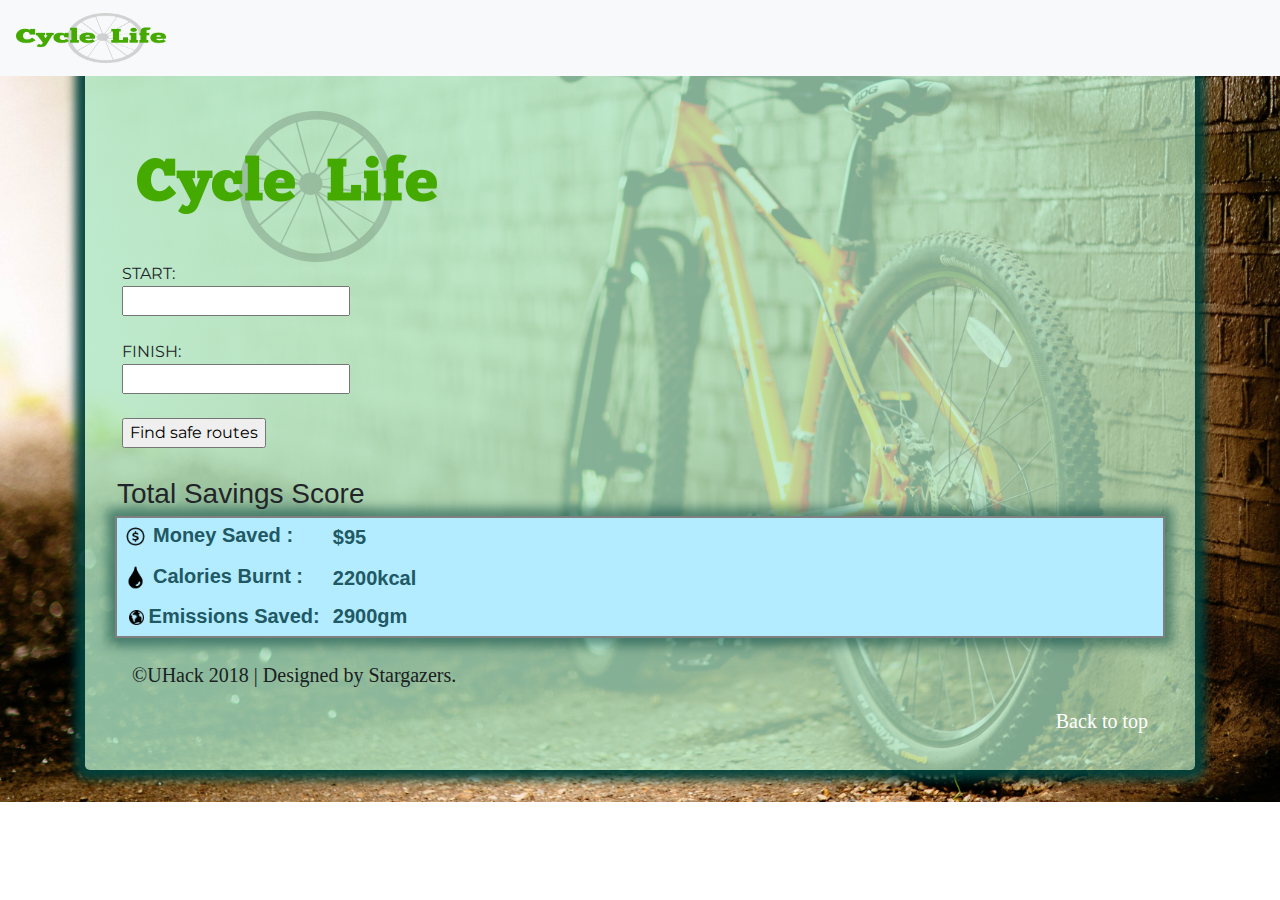
<file: index.html>
<!doctype html>
<html lang="en">
    <head>
    <meta charset="utf-8">
    <meta name="viewport" content="width=device-width, initial-scale=1, shrink-to-fit=no">

    <title>CYCLE LIFE</title>
	<link href="https://fonts.googleapis.com/css?family=Montserrat" rel="stylesheet">
<link rel="stylesheet" href="https://fonts.googleapis.com/css?family=Tangerine">
    <!-- Bootstrap core CSS -->
    <link href="bootstrap.min.css" rel="stylesheet">
	<link href="stylesheet.css" rel="stylesheet">
  </head>
  <body background="images/bg.jpg">
  

    <nav class="navbar navbar-expand-md navbar-dark fixed-top bg-light">
  <a class="navbar-brand" href="index.html"><img src="images/Logo.png" width="150px" height="50px"></a>
  <button class="navbar-toggler" type="button" data-toggle="collapse" data-target="#navbarSupportedContent" aria-controls="navbarSupportedContent" aria-expanded="false" aria-label="Toggle navigation">
    <span class="navbar-toggler-icon"></span>
  </button>

  <div class="collapse navbar-collapse" id="navbarSupportedContent">
    <ul class="navbar-nav mr-auto">
      
		  </ul>

  </div>
</nav>

  <main role="main" class="container">
      <div class="jumbotron">
        <div id="search">
		<div class="container-fluid">
		<img src="images\Logo.png" class="img-fluid" alt="map">
     </div>
            <form action="/action_page.php">
                START:<br>
                <input type="text" name="from" value="">
                        <br>
                <br>
                FINISH:<br>
                <input type="text" name="to" value="">
            <br><br>
               <input type="button" onclick="location.href='scores.html';" value="Find safe routes"/></a>
        </form>
        </div>
		
	<br>	
      <div class="score">
		<h3><a class="target" id="contact">Total Savings Score</a></h3>
		<div class="scorebox">
		<table id="scoretable">
		<tr><td> <img class="icon" src="images/dollarsign.png" width="25px"/>Money Saved :</td> <td>&nbsp; $95 </td></tr>
		<tr><td></td></tr>
		<tr><td></td></tr>
		<tr><td><img class="icon" src="images/drop.png" width="25px" />Calories Burnt :</td> <td>&nbsp; 2200kcal</td></tr>
		<tr><td></td></tr>
		<tr><td></td></tr>
		<tr> <td>&nbsp;<img class ="icon" src="images/earth.png" width="15px"/>Emissions Saved:</td> <td>&nbsp; 2900gm</td></tr>
		<tr><td></td></tr>
		<tr><td></td></tr>
		</table>
         
		</div>
		</div>
        
    <!-- FOOTER -->
	   
      <footer class="container">
       <br>
        <p>&copy;UHack 2018  &vert; Designed by Stargazers.
		<p class="float-right"><a href="#">Back to top</a></p>
	</div>
     
    </footer>
    </main>
	
</main>

  </body>
</html>
</file>
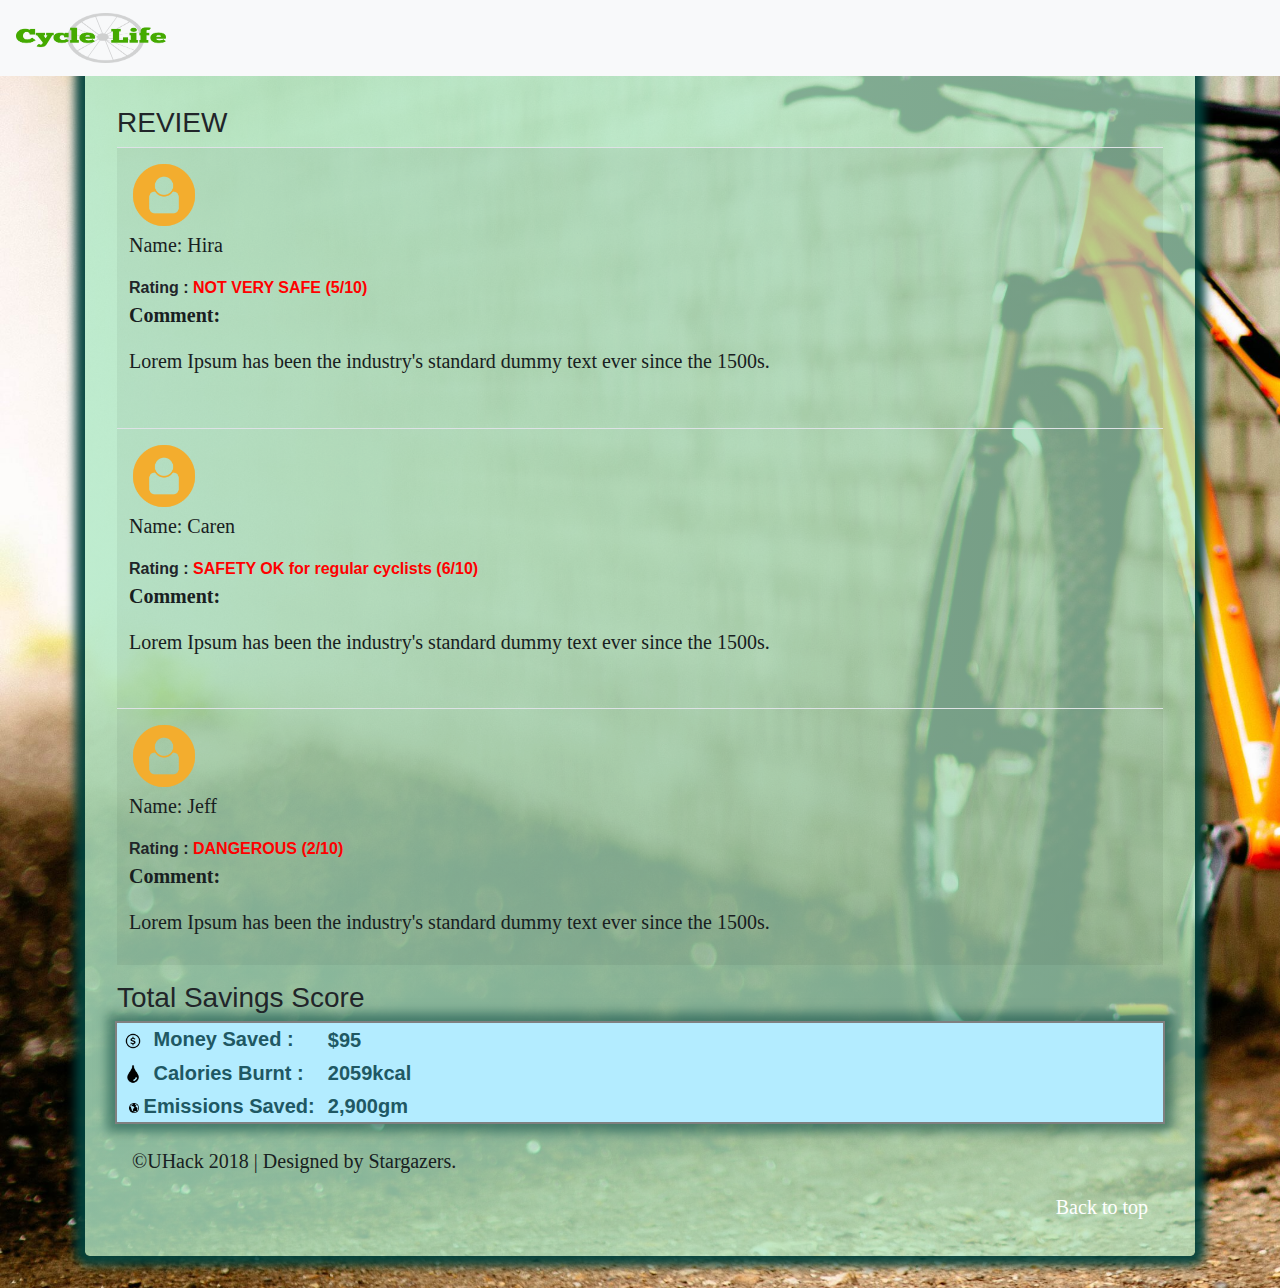
<file: badreview.html>
<!doctype html>
<html lang="en">
    <head>
    <meta charset="utf-8">
    <meta name="viewport" content="width=device-width, initial-scale=1, shrink-to-fit=no">

    <title>CYCLE LIFE</title>
	<link href="https://fonts.googleapis.com/css?family=Montserrat" rel="stylesheet">
<link rel="stylesheet" href="https://fonts.googleapis.com/css?family=Tangerine">
    <!-- Bootstrap core CSS -->
    <link href="bootstrap.min.css" rel="stylesheet">
	<link href="stylesheet.css" rel="stylesheet">
  </head>
  <body background="images/bg.jpg">
  

    <nav class="navbar navbar-expand-md navbar-dark fixed-top bg-light">
  <a class="navbar-brand" href="index.html"><img src="images/Logo.png" width="150px" height="50px"></a>
  <button class="navbar-toggler" type="button" data-toggle="collapse" data-target="#navbarSupportedContent" aria-controls="navbarSupportedContent" aria-expanded="false" aria-label="Toggle navigation">
    <span class="navbar-toggler-icon"></span>
  </button>

  <div class="collapse navbar-collapse" id="navbarSupportedContent">
    <ul class="navbar-nav mr-auto">
      
		  </ul>

  </div>
</nav>

  <main role="main" class="container">
      <div class="jumbotron">
	  <h3> REVIEW</h3>
		<div name="review">
	  <table class="table table-striped">
	  <tr><td>
		 <img src="images\photo.png" width="70px"> <p>Name: Hira</p>     
		<b>Rating :<font color="red"> NOT VERY SAFE  (5/10)</font></b>
		<p> <b>Comment: </b></p><p> Lorem Ipsum has been the industry's standard dummy text ever since the 1500s.</p>
  <br>
  </td><tr>
  <tr><td>
  <img src="images\photo.png" width="70px"> <p>Name: Caren</p>   
		<b>Rating :<font color="red"> SAFETY OK for regular cyclists  (6/10)</font></b>
		<p> <b>Comment: </b></p><p>Lorem Ipsum has been the industry's standard dummy text ever since the 1500s.</p>
  <br>
  </td><tr>
  <tr><td>
  <img src="images\photo.png" width="70px"> <p>Name: Jeff</p>   
		<b>Rating :<font color="red"> DANGEROUS  (2/10)</font></b>
		<p> <b>Comment: </b></p><p> Lorem Ipsum has been the industry's standard dummy text ever since the 1500s.</p>
		
		</td><tr>
		</table>
		</div>
		
		
			
		
		
		
		<div class="score">
		<h3><a class="target" id="contact">Total Savings Score</a></h3>
		<div class="scorebox">
		<table id="scoretable">
		<tr><td> <img class="icon" src="images/dollarsign.png" width="20px"/> Money Saved :</td> <td>&nbsp; $95 </td></tr>
		<tr> <td><img class="icon" src="images/drop.png" width="20px" /> Calories Burnt :</td> <td>&nbsp; 2059kcal</td></tr>
		<tr> <td> &nbsp;<img class ="icon" src="images/earth.png" width="10px" />Emissions Saved:</td> <td>&nbsp; 2,900gm</td></tr>
		</table>
         
		</div>
		</div>
	
      <!-- FOOTER -->
	   
      <footer class="container">
       <br>
        <p>&copy;UHack 2018  &vert; Designed by Stargazers.
		<p class="float-right"><a href="#">Back to top</a></p>
	
     
    </footer>
    </main>

  </body>
</html>
</file>
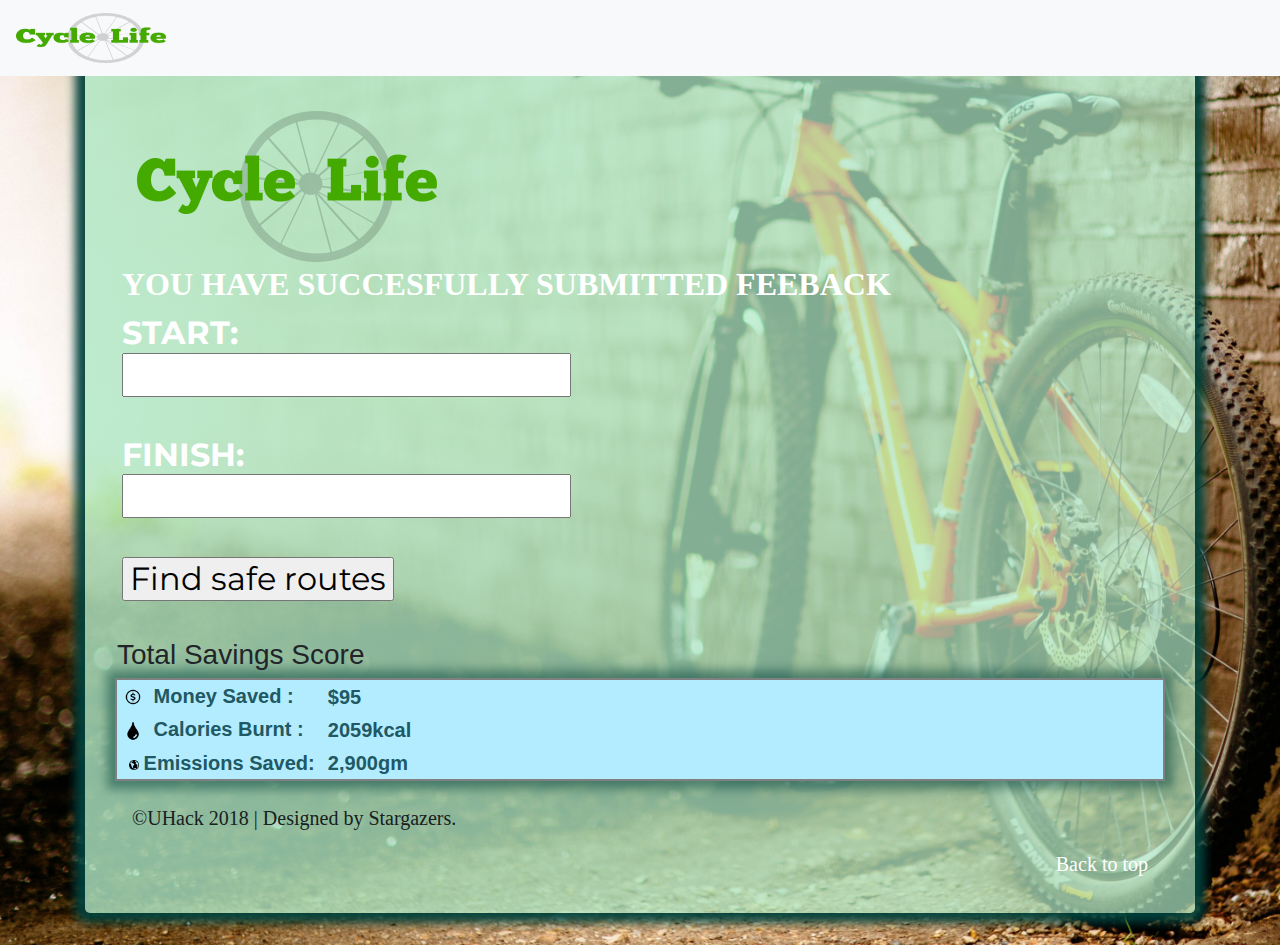
<file: feebbackResult.html>
<!doctype html>
<html lang="en">
    <head>
    <meta charset="utf-8">
    <meta name="viewport" content="width=device-width, initial-scale=1, shrink-to-fit=no">

    <title>CYCLE LIFE</title>
	<link href="https://fonts.googleapis.com/css?family=Montserrat" rel="stylesheet">
<link rel="stylesheet" href="https://fonts.googleapis.com/css?family=Tangerine">
    <!-- Bootstrap core CSS -->
    <link href="bootstrap.min.css" rel="stylesheet">
	<link href="stylesheet.css" rel="stylesheet">
  </head>
  <body background="images/bg.jpg">
  

    <nav class="navbar navbar-expand-md navbar-dark fixed-top bg-light">
  <a class="navbar-brand" href="index.html"><img src="images/Logo.png" width="150px" height="50px"></a>
  <button class="navbar-toggler" type="button" data-toggle="collapse" data-target="#navbarSupportedContent" aria-controls="navbarSupportedContent" aria-expanded="false" aria-label="Toggle navigation">
    <span class="navbar-toggler-icon"></span>
  </button>

  <div class="collapse navbar-collapse" id="navbarSupportedContent">
    <ul class="navbar-nav mr-auto">
      
		  </ul>

  </div>
</nav>

  <main role="main" class="container">
      <div class="jumbotron">
        <div id="search">
		<div class="container-fluid">
		<img src="images\Logo.png" class="img-fluid" alt="map">
     </div>
	 <h2> You have Succesfully submitted feeback<h2>
            <form action="/action_page.php">
                START:<br>
                <input type="text" name="from" value="">
                        <br>
                <br>
                FINISH:<br>
                <input type="text" name="to" value="">
            <br><br>
               <input type="button" onclick="location.href='scores.html';" value="Find safe routes"/></a>
        </form>
        </div>
		
	<br>	
      <div class="score">
		<h3><a class="target" id="contact">Total Savings Score</a></h3>
		<div class="scorebox">
		<table id="scoretable">
		<tr><td> <img class="icon" src="images/dollarsign.png" width="20px"/> Money Saved :</td> <td>&nbsp; $95 </td></tr>
		<tr> <td><img class="icon" src="images/drop.png" width="20px" /> Calories Burnt :</td> <td>&nbsp; 2059kcal</td></tr>
		<tr> <td> &nbsp;<img class ="icon" src="images/earth.png" width="10px" />Emissions Saved:</td> <td>&nbsp; 2,900gm</td></tr>
		</table>
         
		</div>
		</div>
        
    <!-- FOOTER -->
	   
      <footer class="container">
       <br>
        <p>&copy;UHack 2018  &vert; Designed by Stargazers.
		<p class="float-right"><a href="#">Back to top</a></p>
	</div>
     
    </footer>
    </main>
	
</main>

  </body>
</html>
</file>
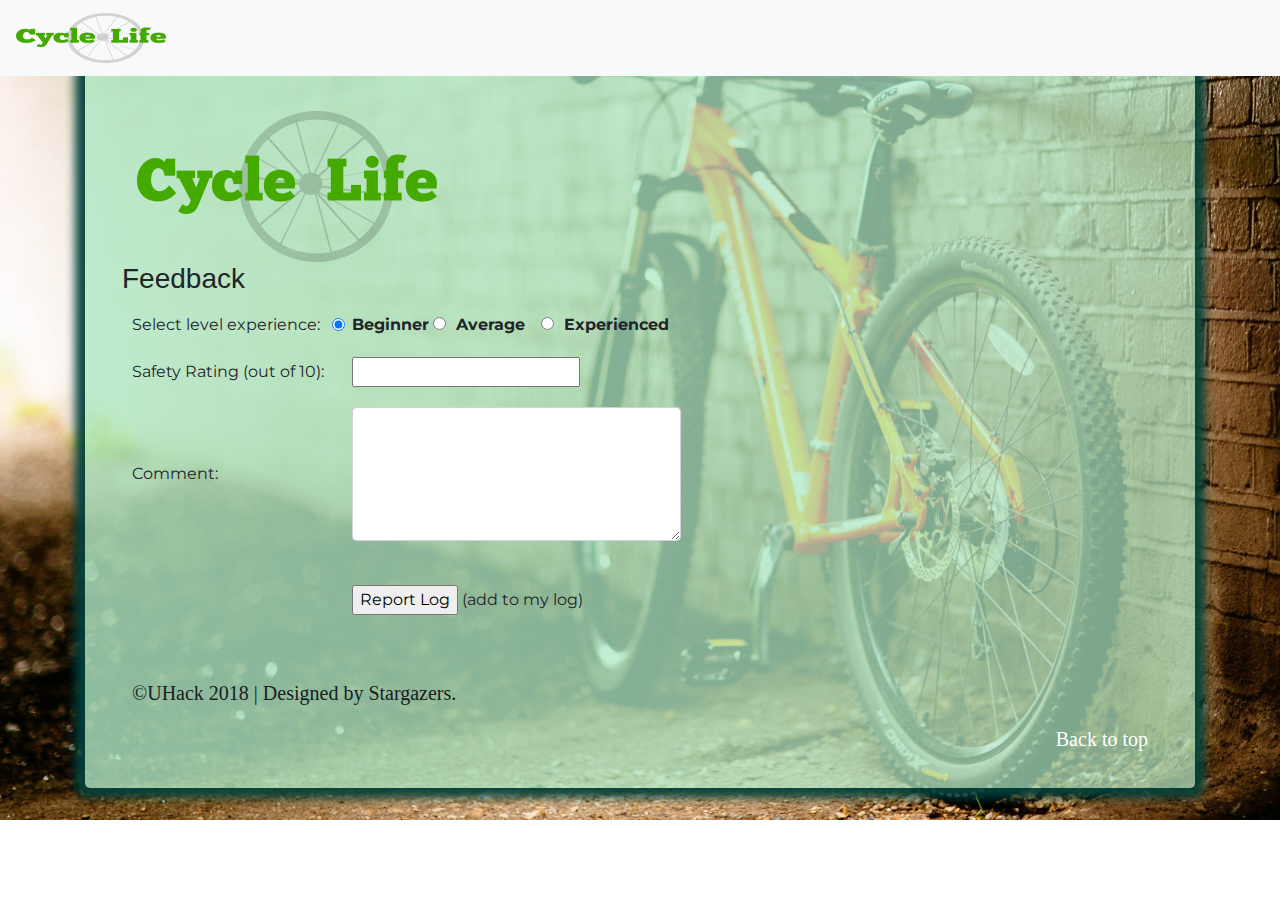
<file: feedback.html>
<!doctype html>
<html lang="en">
    <head>
    <meta charset="utf-8">
    <meta name="viewport" content="width=device-width, initial-scale=1, shrink-to-fit=no">

    <title>CYCLE LIFE</title>
	<link href="https://fonts.googleapis.com/css?family=Montserrat" rel="stylesheet">
<link rel="stylesheet" href="https://fonts.googleapis.com/css?family=Tangerine">
    <!-- Bootstrap core CSS -->
    <link href="bootstrap.min.css" rel="stylesheet">
	<link href="stylesheet.css" rel="stylesheet">
  </head>
  <body background="images/bg.jpg">
  

    <nav class="navbar navbar-expand-md navbar-dark fixed-top bg-light">
  <a class="navbar-brand" href="index.html"><img src="images/Logo.png" width="150px" height="50px"></a>
  <button class="navbar-toggler" type="button" data-toggle="collapse" data-target="#navbarSupportedContent" aria-controls="navbarSupportedContent" aria-expanded="false" aria-label="Toggle navigation">
    <span class="navbar-toggler-icon"></span>
  </button>

  <div class="collapse navbar-collapse" id="navbarSupportedContent">
    <ul class="navbar-nav mr-auto">
      
		  </ul>

  </div>
</nav>

  <main role="main" class="container">
      <div class="jumbotron">
        <div id="search">
		<div class="container-fluid">
		<img src="images\Logo.png" class="img-fluid" alt="map">
     </div> 
	 <h3> Feedback</h3>
            <form action="/action_page.php">
			<div class="table-responsive">
			<table id="feedback" cellpadding="10">
			
			<tr><td> Select level experience:  &nbsp;&nbsp; </td>
			<td><label class="form-check-label" for="radio1">
        <input type="radio" class="form-check-input" id="radio1" name="optradio" value="option1" checked><b>Beginner</b>
      </label>
   
    <div class="form-check-inline">
      <label class="form-check-label" for="radio2">
        <input type="radio" class="form-check-input" id="radio2" name="optradio" value="option2"><b> Average</b>  
      </label>
    </div>
	<div class="form-check-inline">
      <label class="form-check-label" for="radio3">
        <input type="radio" class="form-check-input" id="radio3" name="optradio" value="option2"><b> Experienced</b>
      </label>
    </div>
	</td>
		</tr>
			<tr>
			<td>Safety Rating (out of 10): </td>
                <td><input type="text" name="from" value=""></td> </tr>
				
              <tr><td>  Comment:</td>
                <td><textarea class="form-control" rows="5" id="comment" name="text"></textarea></td></tr>
            
              <tr> <td></td>
			  <td><br> <input type="button" onclick="location.href='feedbackResult.html';" value="Report Log"/></a> (add to my log)</td></tr>
			   </table>
			   </div>
			   
        </form>
        </div>
		
	<br>	
      
        
    <!-- FOOTER -->
	   
      <footer class="container">
       <br>
        <p>&copy;UHack 2018  &vert; Designed by Stargazers.
		<p class="float-right"><a href="#">Back to top</a></p>
	</div>
     
    </footer>
    </main>
	
</main>

  </body>
</html>
</file>
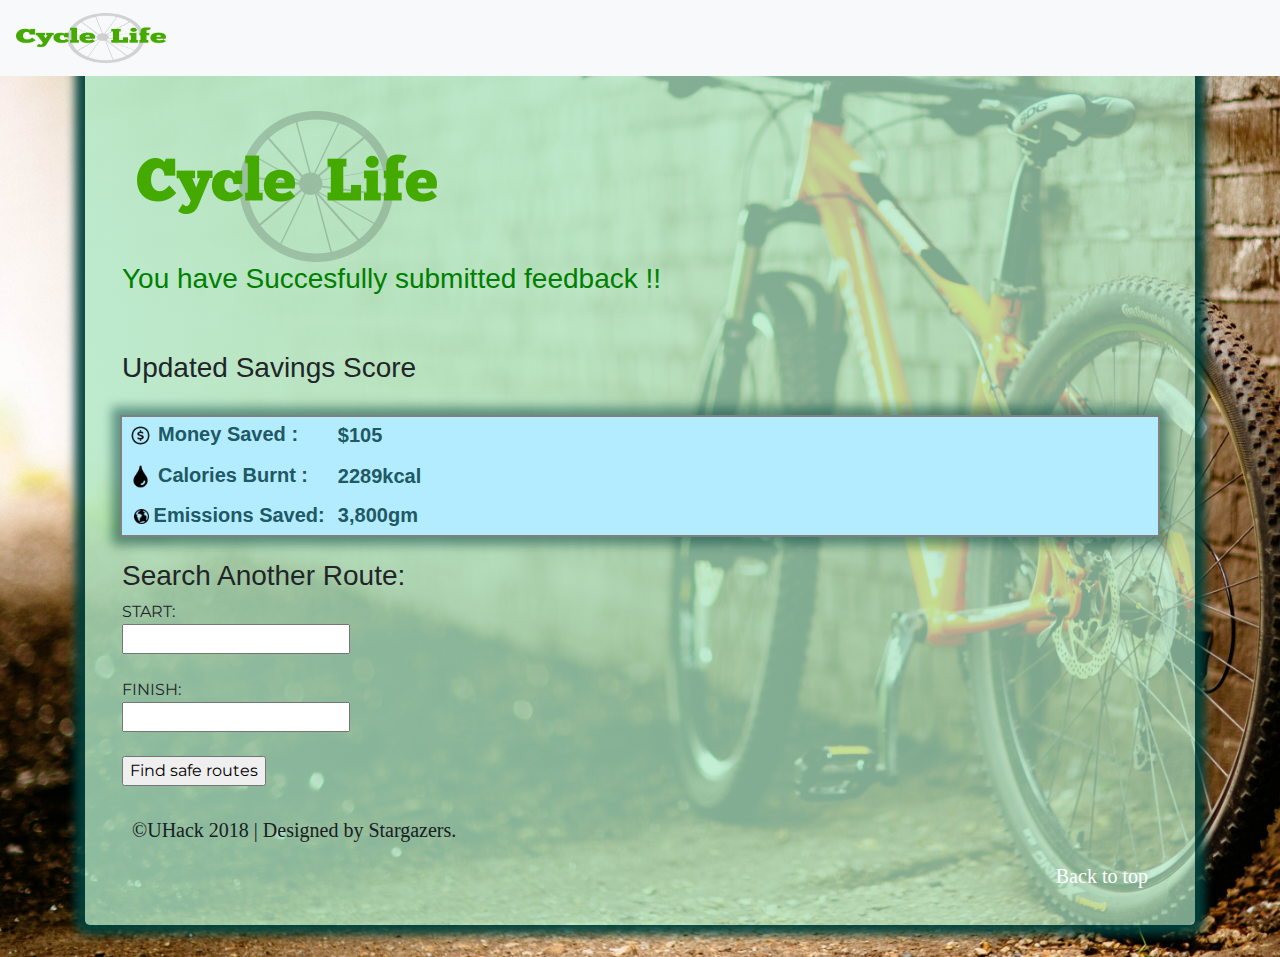
<file: feedbackResult.html>
<!doctype html>
<html lang="en">
    <head>
    <meta charset="utf-8">
    <meta name="viewport" content="width=device-width, initial-scale=1, shrink-to-fit=no">

    <title>CYCLE LIFE</title>
	<link href="https://fonts.googleapis.com/css?family=Montserrat" rel="stylesheet">
<link rel="stylesheet" href="https://fonts.googleapis.com/css?family=Tangerine">
    <!-- Bootstrap core CSS -->
    <link href="bootstrap.min.css" rel="stylesheet">
	<link href="stylesheet.css" rel="stylesheet">
  </head>
  <body background="images/bg.jpg">
  

    <nav class="navbar navbar-expand-md navbar-dark fixed-top bg-light">
  <a class="navbar-brand" href="index.html"><img src="images/Logo.png" width="150px" height="50px"></a>
  <button class="navbar-toggler" type="button" data-toggle="collapse" data-target="#navbarSupportedContent" aria-controls="navbarSupportedContent" aria-expanded="false" aria-label="Toggle navigation">
    <span class="navbar-toggler-icon"></span>
  </button>

  <div class="collapse navbar-collapse" id="navbarSupportedContent">
    <ul class="navbar-nav mr-auto">
      
		  </ul>

  </div>
</nav>

  <main role="main" class="container">
      <div class="jumbotron">
        <div id="search">
		<div class="container-fluid">
		<img src="images\Logo.png" class="img-fluid" alt="map">
     </div>
	 <h3> <font color="green">You have Succesfully submitted feedback !!</font></h3>
           
       
		
	<br>	
      <div class="score"><br>
		<h3><a class="target" id="contact"> Updated Savings Score</a></h3><br>
		<div class="scorebox">
		<table id="scoretable">
		<tr><td> <img class="icon" src="images/dollarsign.png" width="25px"/>Money Saved :</td> <td>&nbsp; $105 </td></tr>
		<tr><td></td></tr>
		<tr><td></td></tr>
		<tr><td><img class="icon" src="images/drop.png" width="25px" />Calories Burnt :</td> <td>&nbsp; 2289kcal</td></tr>
		<tr><td></td></tr>
		<tr><td></td></tr>
		<tr> <td>&nbsp;<img class ="icon" src="images/earth.png" width="15px"/>Emissions Saved:</td> <td>&nbsp; 3,800gm</td></tr>
		<tr><td></td></tr>
		<tr><td></td></tr>
		</table>
         
		</div>
		</div>
		<br>
		<h3>Search Another Route: </h3>
		 <form action="/action_page.php">
                START:<br>
                <input type="text" name="from" value="">
                        <br>
                <br>
                FINISH:<br>
                <input type="text" name="to" value="">
            <br><br>
               <input type="button" onclick="location.href='scores.html';" value="Find safe routes"/></a>
        </form>
		 </div>
        
    <!-- FOOTER -->
	   
      <footer class="container">
       <br>
        <p>&copy;UHack 2018  &vert; Designed by Stargazers.
		<p class="float-right"><a href="#">Back to top</a></p>
	</div>
     
    </footer>
    </main>
	
</main>

  </body>
</html>
</file>
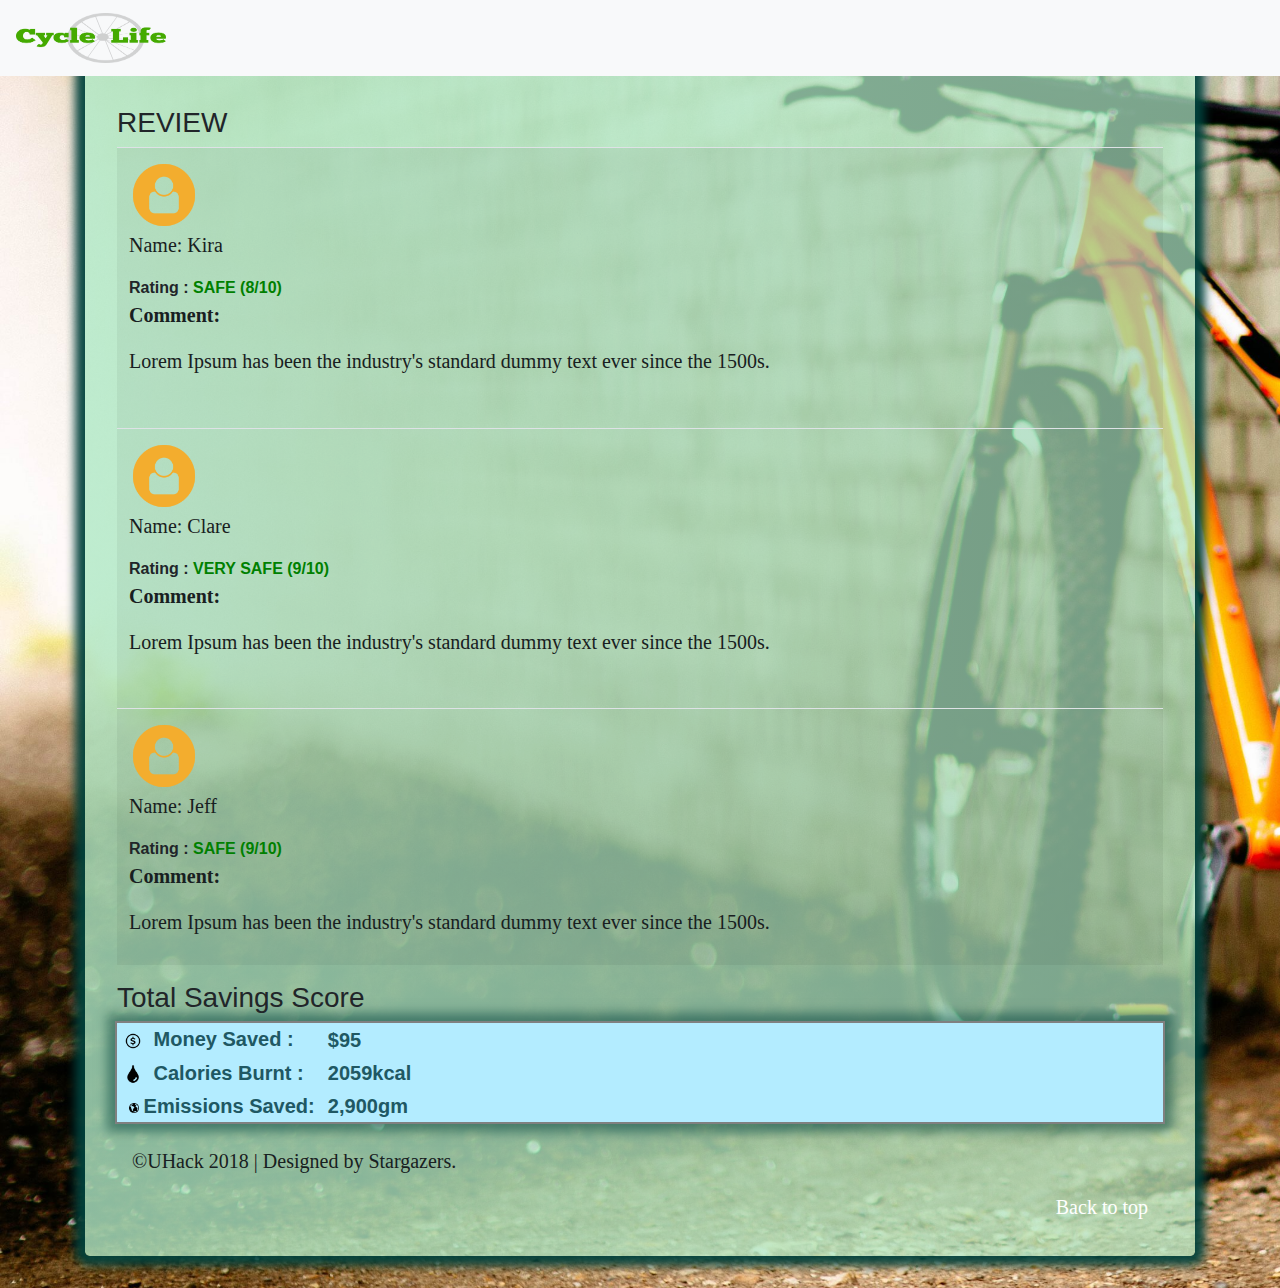
<file: goodreview.html>
<!doctype html>
<html lang="en">
    <head>
    <meta charset="utf-8">
    <meta name="viewport" content="width=device-width, initial-scale=1, shrink-to-fit=no">

    <title>CYCLE LIFE</title>
	<link href="https://fonts.googleapis.com/css?family=Montserrat" rel="stylesheet">
<link rel="stylesheet" href="https://fonts.googleapis.com/css?family=Tangerine">
    <!-- Bootstrap core CSS -->
    <link href="bootstrap.min.css" rel="stylesheet">
	<link href="stylesheet.css" rel="stylesheet">
  </head>
  <body background="images/bg.jpg">
  

    <nav class="navbar navbar-expand-md navbar-dark fixed-top bg-light">
  <a class="navbar-brand" href="index.html"><img src="images/Logo.png" width="150px" height="50px"></a>
  <button class="navbar-toggler" type="button" data-toggle="collapse" data-target="#navbarSupportedContent" aria-controls="navbarSupportedContent" aria-expanded="false" aria-label="Toggle navigation">
    <span class="navbar-toggler-icon"></span>
  </button>

  <div class="collapse navbar-collapse" id="navbarSupportedContent">
    <ul class="navbar-nav mr-auto">
      
		  </ul>

  </div>
</nav>

  <main role="main" class="container">
      <div class="jumbotron">
	  <h3> REVIEW</h3>
	  <div name="review">
	  <table class="table table-striped">
	  <tr><td>
		 <img src="images\photo.png" width="70px"> <p>Name: Kira</p>     
		<b>Rating :<font color="green"> SAFE  (8/10)</font></b>
		<p> <b>Comment: </b></p><p> Lorem Ipsum has been the industry's standard dummy text ever since the 1500s.</p>
  <br>
  </td><tr>
  <tr><td>
  <img src="images\photo.png" width="70px"> <p>Name: Clare</p>   
		<b>Rating :<font color="green"> VERY SAFE  (9/10)</font></b>
		<p> <b>Comment: </b></p><p>Lorem Ipsum has been the industry's standard dummy text ever since the 1500s.</p>
  <br>
  </td><tr>
  <tr><td>
  <img src="images\photo.png" width="70px"> <p>Name: Jeff</p>   
		<b>Rating :<font color="green"> SAFE  (9/10)</font></b>
		<p> <b>Comment: </b></p><p> Lorem Ipsum has been the industry's standard dummy text ever since the 1500s.</p>
		
		</td><tr>
		</table>
		</div>
		
		
		
		
		
		<div class="score">
		<h3><a class="target" id="contact">Total Savings Score</a></h3>
		<div class="scorebox">
		<table id="scoretable">
		<tr><td> <img class="icon" src="images/dollarsign.png" width="20px"/> Money Saved :</td> <td>&nbsp; $95 </td></tr>
		<tr> <td><img class="icon" src="images/drop.png" width="20px" /> Calories Burnt :</td> <td>&nbsp; 2059kcal</td></tr>
		<tr> <td> &nbsp;<img class ="icon" src="images/earth.png" width="10px" />Emissions Saved:</td> <td>&nbsp; 2,900gm</td></tr>
		</table>
         
		</div>
		</div>
	
      <!-- FOOTER -->
	   
      <footer class="container">
       <br>
        <p>&copy;UHack 2018  &vert; Designed by Stargazers.
		<p class="float-right"><a href="#">Back to top</a></p>
	
     
    </footer>
    </main>

  </body>
</html>
</file>
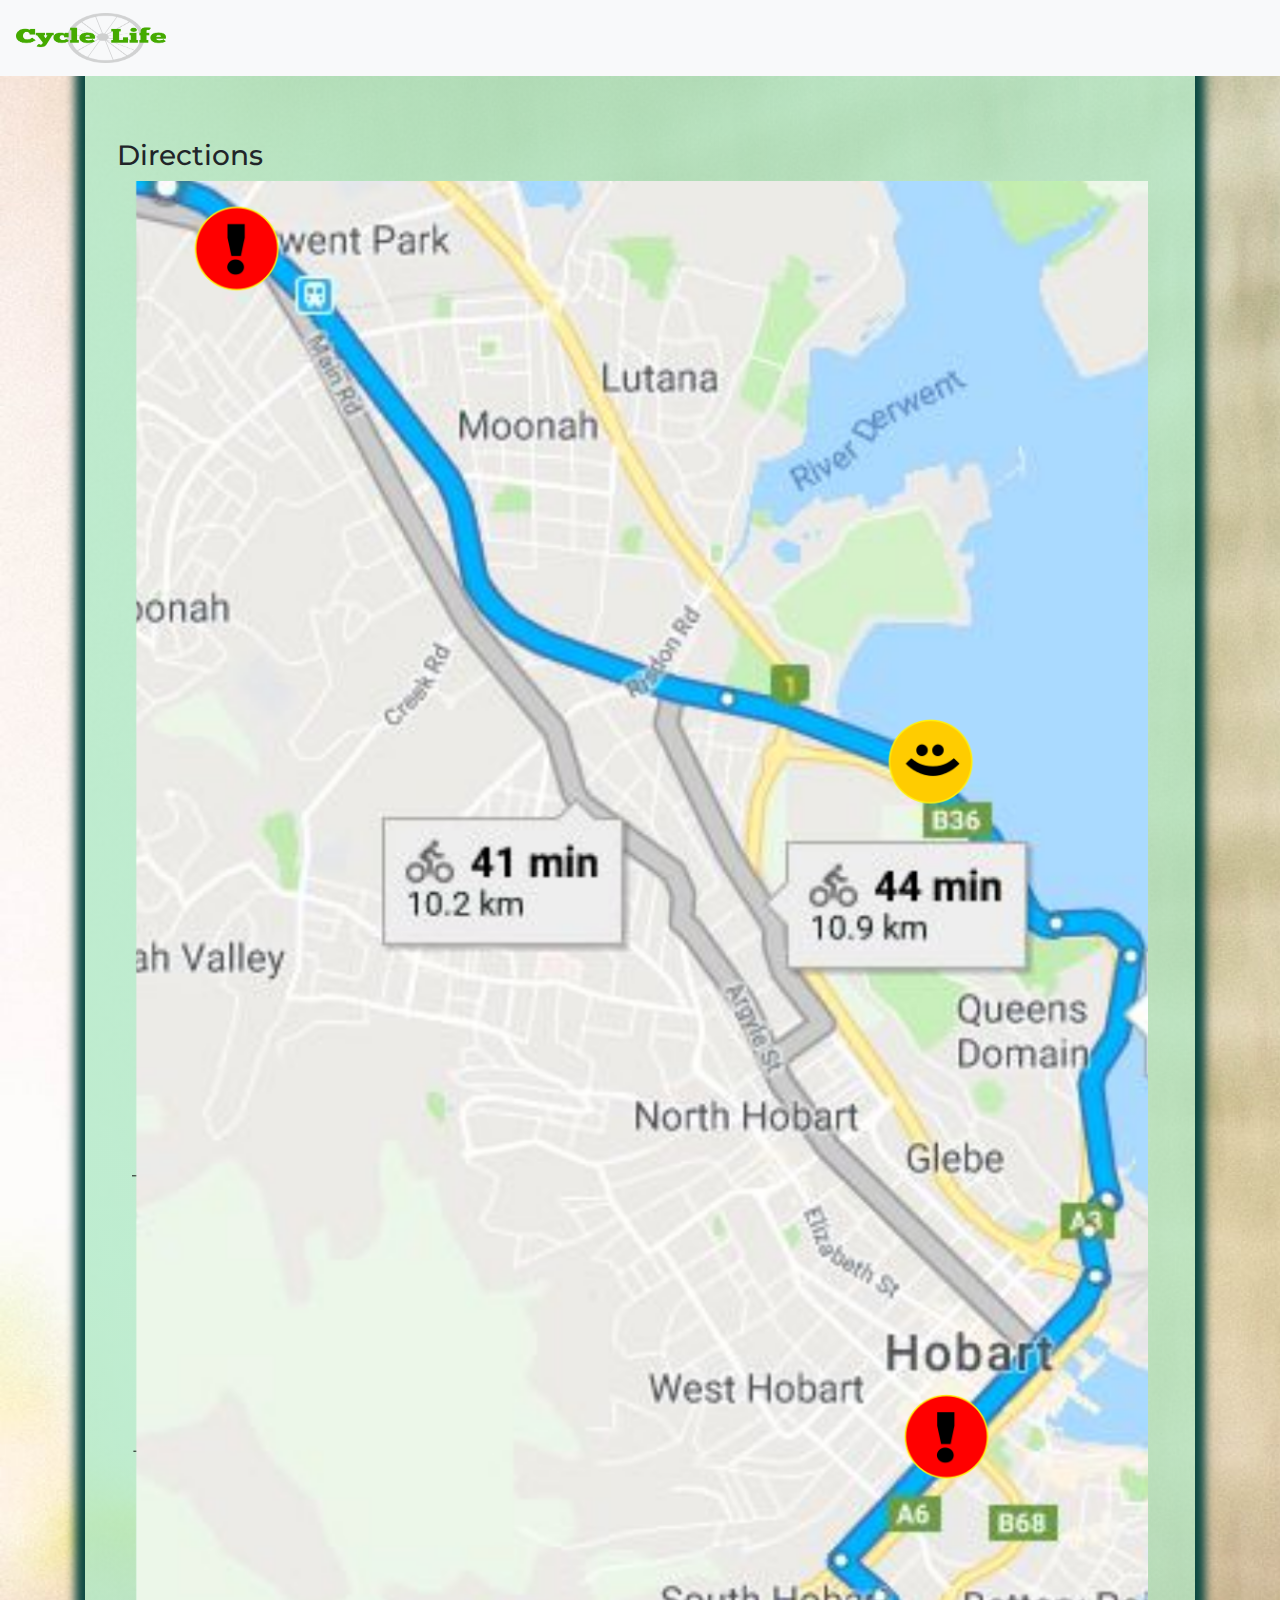
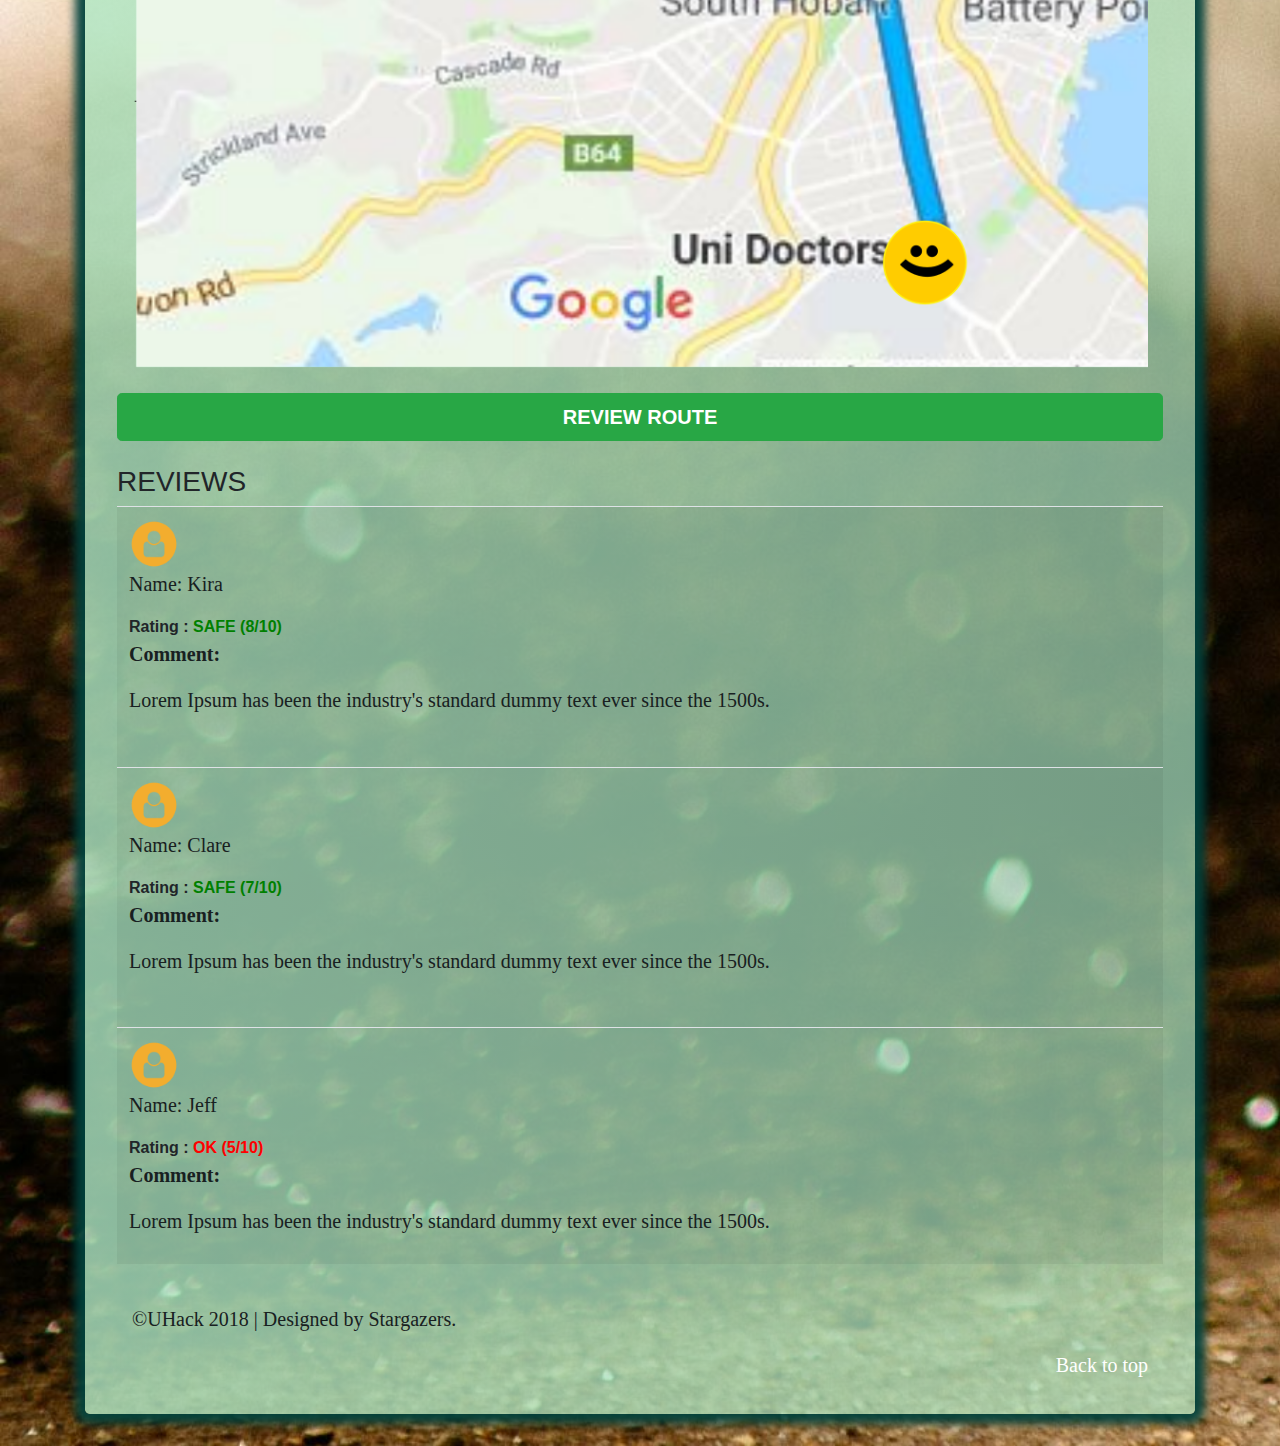
<file: mapresult.html>
<!doctype html>
<html lang="en">
    <head>
    <meta charset="utf-8">
    <meta name="viewport" content="width=device-width, initial-scale=1, shrink-to-fit=no">

    <title>CYCLE LIFE</title>
	<link href="https://fonts.googleapis.com/css?family=Montserrat" rel="stylesheet">
<link rel="stylesheet" href="https://fonts.googleapis.com/css?family=Tangerine">
    <!-- Bootstrap core CSS -->
    <link href="bootstrap.min.css" rel="stylesheet">
	<link href="stylesheet.css" rel="stylesheet">
  </head>
  <body background="images/bg.jpg">
  

    <nav class="navbar navbar-expand-md navbar-dark fixed-top bg-light">
  <a class="navbar-brand" href="index.html"><img src="images/Logo.png" width="150px" height="50px"></a>
  <button class="navbar-toggler" type="button" data-toggle="collapse" data-target="#navbarSupportedContent" aria-controls="navbarSupportedContent" aria-expanded="false" aria-label="Toggle navigation">
    <span class="navbar-toggler-icon"></span>
  </button>

  <div class="collapse navbar-collapse" id="navbarSupportedContent">
    <ul class="navbar-nav mr-auto">
      
		  </ul>

  </div>
</nav>

  <main role="main" class="container">
      <div class="jumbotron">
		
		
		<h3 style="font-family:'Montserrat', sans-serif;"><br>Directions</a></h3>
		<div class="container-fluid">
		<img src="images\mapimg.png" class="img-fluid" alt="map">
     </div>	
		<br>	 
		<a href="feedback.html"><button type="button" class="btn btn-success btn-lg btn-block"><b>REVIEW ROUTE</b></button></a>
		 <br><h3> REVIEWS</h3>
	  <div name="review">
	  <table class="table table-striped">
	  <tr><td>
		 <img src="images\photo.png" width="50px"> <p>Name: Kira</p>     
		<b>Rating :<font color="green"> SAFE  (8/10)</font></b>
		<p> <b>Comment: </b></p><p> Lorem Ipsum has been the industry's standard dummy text ever since the 1500s.</p>
  <br>
  </td><tr>
  <tr><td>
  <img src="images\photo.png" width="50px"> <p>Name: Clare</p>   
		<b>Rating :<font color="green"> SAFE  (7/10)</font></b>
		<p> <b>Comment: </b></p><p>Lorem Ipsum has been the industry's standard dummy text ever since the 1500s.</p>
  <br>
  </td><tr>
  <tr><td>
  <img src="images\photo.png" width="50px"> <p>Name: Jeff</p>   
		<b>Rating :<font color="red"> OK (5/10)</font></b>
		<p> <b>Comment: </b></p><p> Lorem Ipsum has been the industry's standard dummy text ever since the 1500s.</p>
		
		</td><tr>
		</table>
		</div>
	
	
      <!-- FOOTER -->
	   
      <footer class="container">
       <br>
        <p>&copy;UHack 2018  &vert; Designed by Stargazers.
		<p class="float-right"><a href="#">Back to top</a></p>
	
     
    </footer>
    </main>
	
</main>

  </body>
</html>
</file>
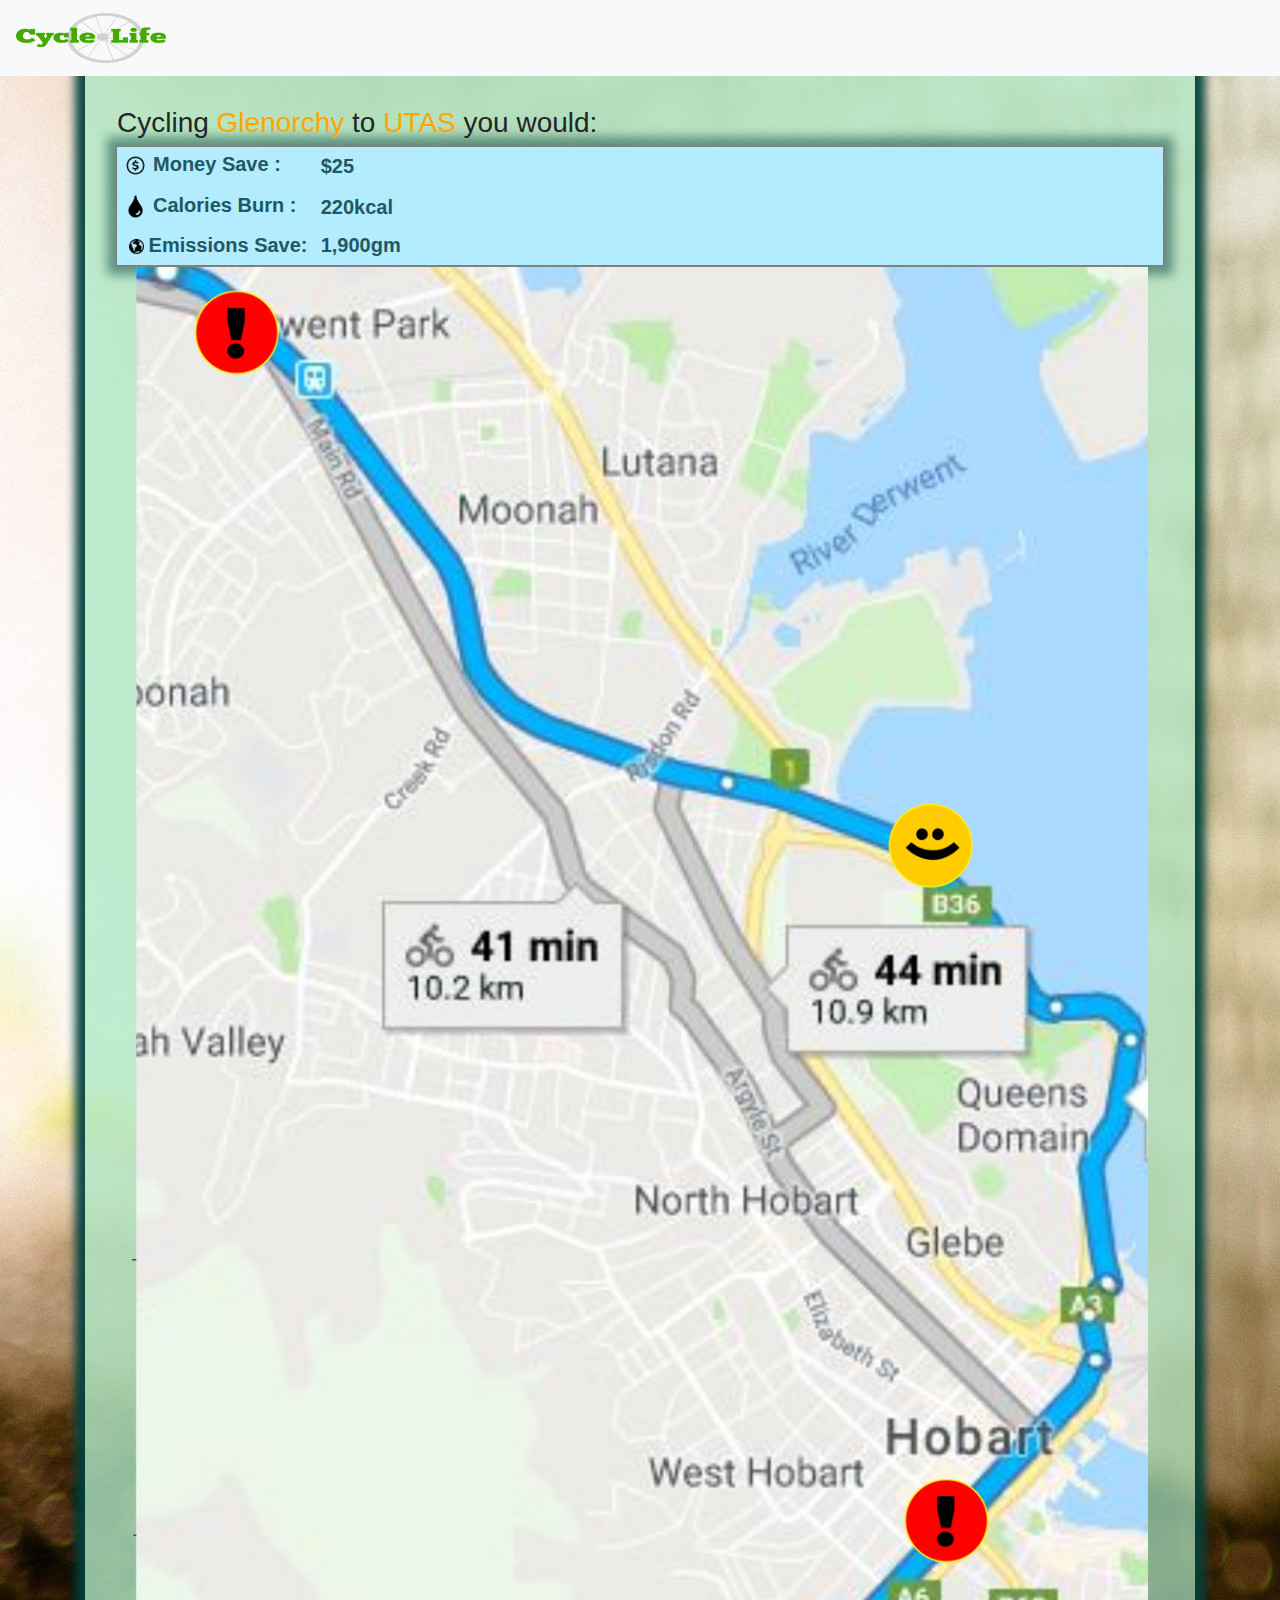
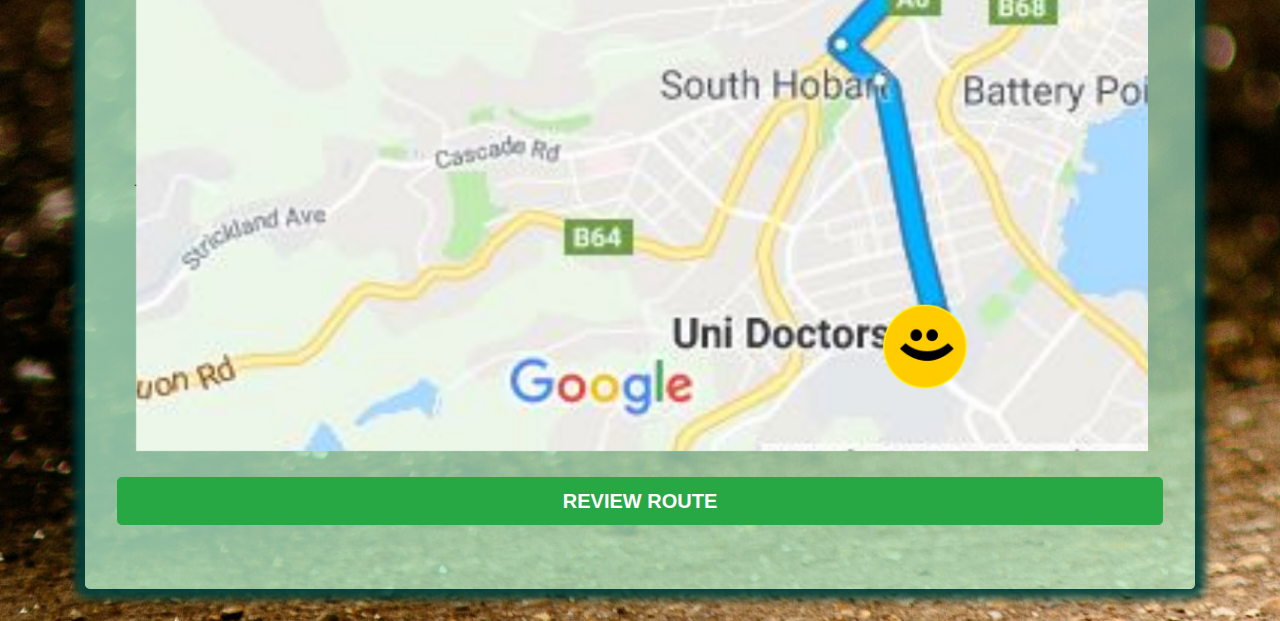
<file: scores.html>
<!doctype html>
<html lang="en">
    <head>
    <meta charset="utf-8">
    <meta name="viewport" content="width=device-width, initial-scale=1, shrink-to-fit=no">

    <title>CYCLE LIFE</title>
	<link href="https://fonts.googleapis.com/css?family=Montserrat" rel="stylesheet">
<link rel="stylesheet" href="https://fonts.googleapis.com/css?family=Tangerine">
    <!-- Bootstrap core CSS -->
    <link href="bootstrap.min.css" rel="stylesheet">
	<link href="stylesheet.css" rel="stylesheet">
  </head>
  <body background="images/bg.jpg">
  

    <nav class="navbar navbar-expand-md navbar-dark fixed-top bg-light">
  <a class="navbar-brand" href="index.html"><img src="images/Logo.png" width="150px" height="50px"></a>
  <button class="navbar-toggler" type="button" data-toggle="collapse" data-target="#navbarSupportedContent" aria-controls="navbarSupportedContent" aria-expanded="false" aria-label="Toggle navigation">
    <span class="navbar-toggler-icon"></span>
  </button>

  <div class="collapse navbar-collapse" id="navbarSupportedContent">
    <ul class="navbar-nav mr-auto">
      
		  </ul>

  </div>
</nav>

  <main role="main" class="container">
      <div class="jumbotron">
	     <h3>Cycling <font color="orange">Glenorchy</font> to  <font color="orange">UTAS</font> you would: </h3>
	  <div class="score">
		<div class="scorebox">
		<table id="scoretable">
		<tr><td> <img class="icon" src="images/dollarsign.png" width="25px"/>Money Save :</td> <td>&nbsp; $25 </td></tr>
		<tr><td></td></tr>
		<tr><td></td></tr>
		<tr><td><img class="icon" src="images/drop.png" width="25px" />Calories Burn :</td> <td>&nbsp; 220kcal</td></tr>
		<tr><td></td></tr>
		<tr><td></td></tr>
		<tr> <td>&nbsp;<img class ="icon" src="images/earth.png" width="15px"/>Emissions Save:</td> <td>&nbsp; 1,900gm</td></tr>
		<tr><td></td></tr>
		<tr><td></td></tr>
		</table>
         
		</div>
		</div>
        <div>
            <a href="mapresult.html">
             <div class="container-fluid">
			<img src="images/mapimg.png" class="img-fluid" alt="map">
			</div>	
            </a>
	
        </div>
		<br>
     <a href="feedback.html"><button type="button" class="btn btn-success btn-lg btn-block"><b>REVIEW ROUTE</b></button></a>
    </body>
    <footer></footer>
	</html>
</file>
<file: stylesheet.css>
body {
 padding-top: 2.6rem;
   background-repeat:repeat-x;
   background-size:cover;
   display: flex;
}
#search {
    padding: 5px;
}

#logo {
    width: 250px;
}
form {
    font-family: 'Montserrat', sans-serif;
}

h2 {
    font-family: 'Montserrat', sans-serif;
}

.icon {
    
    margin: 5px;
}
ul {
    list-style-type: none;
}
li p {
    float: right;
}
.jumbotron{
 background: rgba(255,255,255, 0.8);
  color: inherit;
  /* Background Gradient for Analagous Colors */
    background-color: #00FF80;
	 background: linear-gradient(to right, rgba(175, 233, 198,0.8), rgba(175, 233, 198,0.7));
    box-shadow: 0px 0px 10px 10px rgb(0,65,60,0.95)

 
 }
 
/* color and font change of heading h2 (all main heading on page) */
.jumbotron h2{
	
	padding-top: 1rem;
	 font-family: 'EB Garamond', serif;
  font-size: 2rem;
  text-transform: uppercase;
  display: block;
  font-style:normal;
  padding-top: 0.1em;
  color: white;
  font-weight:bolder;
	
	}
	
	.jumbotron p{
	color: #182021;
	font-family: "Georgia";
	font-size:20px;
	font-weight: 500;

	}
.jumbotron ul{
	color: #182021;
	font-family: "Georgia";
	font-size:20px;
	font-weight: 500;

	}
	
/*Contact CSS
-------------------------------------------------- */

.scorebox {
	background-color:rgba(179,236,255, 1.0);
	font-weight:bold;
	font-size: 20px;
	color:#205863;
	height: auto;
    outline: 2px solid gray;
    -webkit-animation: mymove 5s infinite; /* Chrome, Safari, Opera */
    animation: mymove 5s infinite;
	overflow-wrap: break-word;
	box-shadow: 0px 0px 10px 10px rgb(0,65,60,0.5);
}
/* Chrome, Safari, Opera */
@-webkit-keyframes mymove {
    50% {outline-color: blue;}
}
/* Standard syntax */
@keyframes mymove {
    50% {outline-color: blue;}
	
}


	
a:link, a:visited, a:hover ,a:active{
    text-decoration: none;
	color: white;
}
.btn-info.round {
	border-radius: 24px;
}
.btn-info.raised {
	box-shadow: 0 3px 0 0 #007299;
}

.zoom{
	transition:transform 0.1s;
}
.zoom:hover {
    -ms-transform: scale(1.1); /* IE 9 */
    -webkit-transform: scale(1.1); /* Safari 3-8 */
    transform: scale(1.1); 
}
</file>
